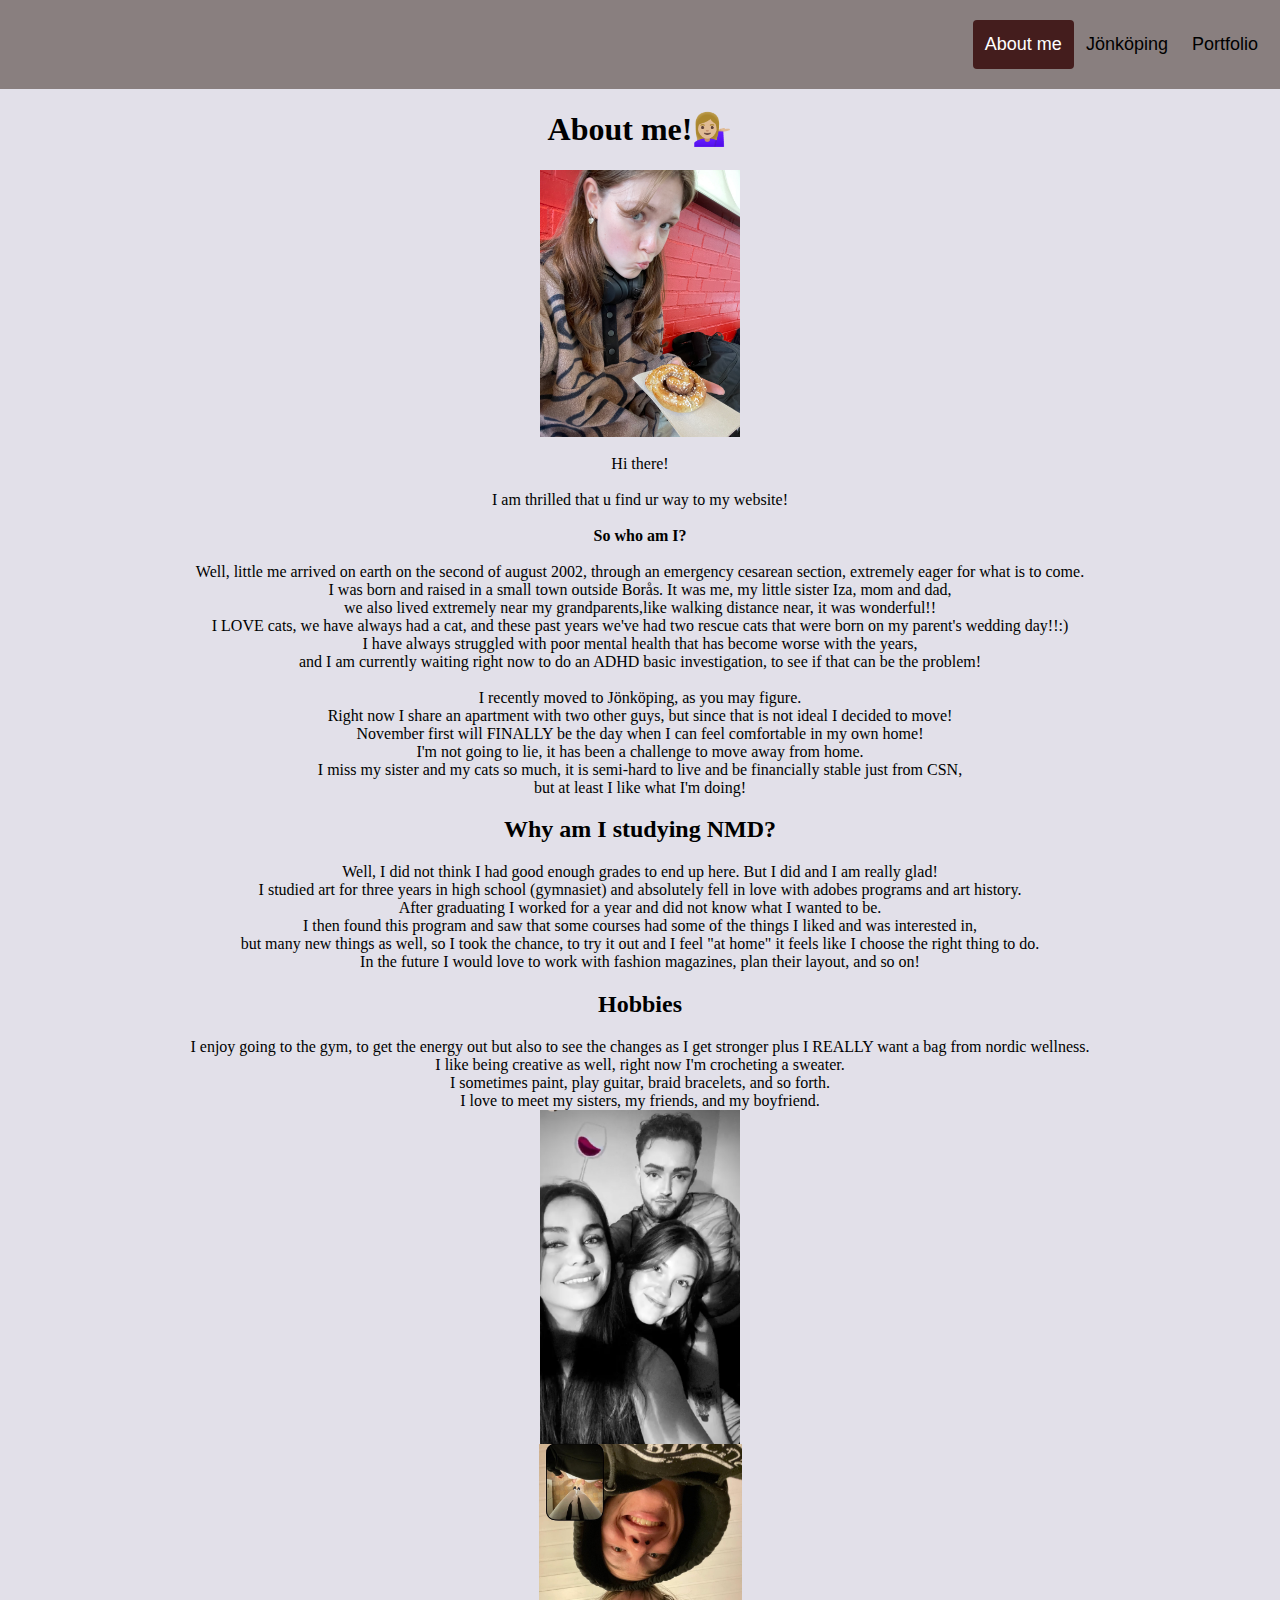
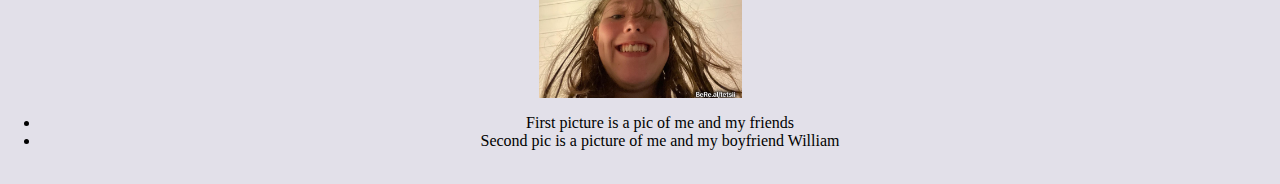
<file: index.html>
<html>
    <head>
        <meta charset="utf-8">
        <title>Information about me:)</title>
        <link rel="stylesheet" href="Mainstyle.css">
        <link rel="stylesheet" href="style.css">
    
    </head>
    <body>
     

<div class="header">
    <a href="#default" class="logo"></a>
    <div class="header-right">
      <a class= "active" href="index.html">About me</a>
      <a href="index3.html">Jönköping</a>
      <a href="index4portfolio.html"> Portfolio</a>
    </div>
  </div>
        </header>
        <h1>About me!💁🏼‍♀️ </h1> 
        
        <img src="IMG_7565.jpg" alt= "me eating a cinnamon bun" width="200" /> 

        <br>
        <p>Hi there!<br>
           
            <br>
            I am thrilled that u find ur way to my website!<br>
           <br>
            <strong>So who am I?</strong><br>
            <br>
            Well, little me arrived on earth on the second of august 2002, through an emergency cesarean section, extremely eager for what is to come.<br>
            I was born and raised in a small town outside Borås. It was me, my little sister Iza, mom and dad,<br>
            we also lived extremely near my grandparents,like walking distance near, it was wonderful!!<br>
            I LOVE cats, we have always had a cat, and these past years we've had two rescue cats that were born on my parent's wedding day!!:)<br>
            I have always struggled with poor mental health that has become worse with the years,<br>
            and I am currently waiting right now to do an ADHD basic investigation, to see if that can be the problem!<br>
            <br>
            I recently moved to Jönköping, as you may figure. <br>
            Right now I share an apartment with two other guys, but since that is not ideal I decided to move!<br> 
            November first will FINALLY be the day when I can feel comfortable in my own home!<br>
            I'm not going to lie, it has been a challenge to move away from home.<br>
            I miss my sister and my cats so much, it is semi-hard to live and be financially stable just from CSN,<br>
            but at least I like what I'm doing!</p>
        
        <h2>Why am I studying NMD?</h2>
        <p>Well, I did not think I had good enough grades to end up here. But I did and I am really glad!<br> 
            I studied art for three years in high school (gymnasiet) and absolutely fell in love with adobes programs and art history.<br>
            After graduating I worked for a year and did not know what I wanted to be.<br> 
            I then found this program and saw that some courses had some of the things I liked and was interested in,<br>
            but many new things as well, so I took the chance, to try it out and I feel "at home" it feels like I choose the right thing to do.<br>
            In the future I would love to work with fashion magazines, plan their layout, and so on!</p>
    
        <h2>Hobbies</h2>
        <p>I enjoy going to the gym, to get the energy out but also to see the changes as I get stronger plus I REALLY want a bag from nordic wellness.<br>
            I like being creative as well, right now I'm crocheting a sweater.<br>
            I sometimes paint, play guitar, braid bracelets, and so forth.<br> 
            I love to meet my sisters, my friends, and my boyfriend.</p>
           
     <img src="IMG_8031.PNG" alt= "me and my friends" width="200" /> 
     <img src="F3520C18-BA4E-4DA4-A368-0E83468676AF.JPG" alt= "Me and my boyfriend" width="203" /> 

     <ul>
        <li> First picture is a pic of me and my friends </li>
        <li> Second pic is a picture of me and my boyfriend William </li>


     </ul>
<br>
    </body>
</html>
</file>
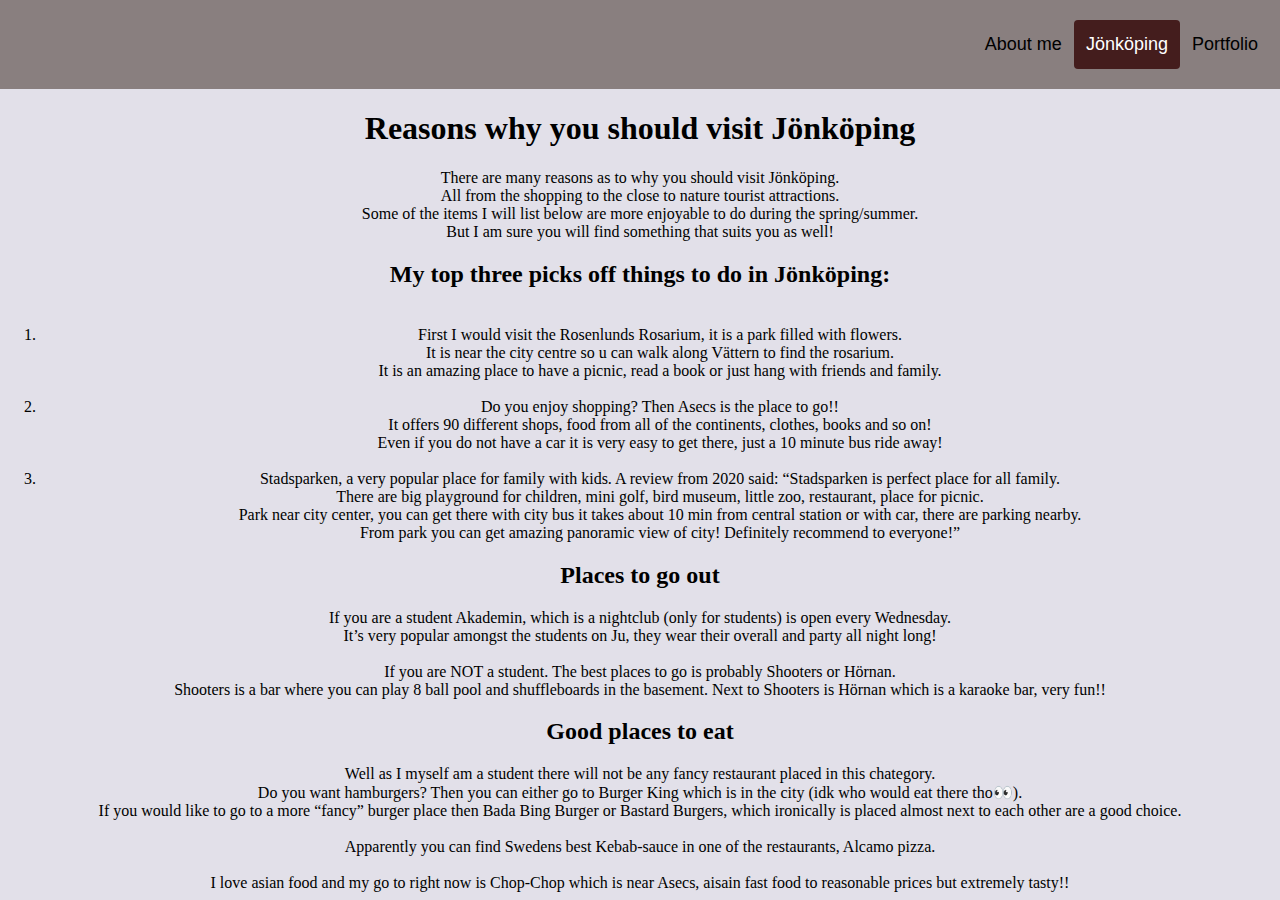
<file: index3.html>
<!DOCTYPE html>
<html lang="en">
  <head>
    <meta charset="utf-8">
    <title>A guide to Jönköping</title>
    <link rel="stylesheet" href="Mainstyle.css">
    <link rel="stylesheet" href="style.css">
  </head>
  <body>
    <div class="header">
        <a href="#default" class="logo"></a>
        <div class="header-right">
          <a href="index.html">About me</a>
          <a class= "active" href="index3.html">Jönköping</a>
          <a href="index4portfolio.html"> Portfolio</a>
        </div>
      </div>

<h1>Reasons why you should visit Jönköping</h1>
 <p>There are many reasons as to why you should visit Jönköping.<br>
    All from the shopping to the close to nature tourist attractions.<br>
    Some of the items I will list below are more enjoyable to do during the spring/summer.<br> 
    But I am sure you will find something that suits you as well!<br>
</p>
<h2> My top three picks off things to do in Jönköping: </h2>  

<ol>
    <br>
<li>First I would visit the Rosenlunds Rosarium, it is a park filled with flowers.<br>
    It is near the city centre so u can walk along Vättern to find the rosarium.<br> 
    It is an amazing place to have a picnic, read a book or just hang with friends and family. </li>
<br>
<li> Do you enjoy shopping? Then Asecs is the place to go!!<br>
    It offers 90 different shops, food from all of the continents, clothes, books and so on!<br>
    Even if you do not have a car it is very easy to get there, just a 10 minute bus ride away! </li>
<br>
<li> Stadsparken, a very popular place for family with kids. A review from 2020 said: “Stadsparken is perfect place for all family.<br>
    There are big playground for children, mini golf, bird museum, little zoo, restaurant, place for picnic.<br>
    Park near city center, you can get there with city bus it takes about 10 min from central station or with car, there are parking nearby.<br>
    From park you can get amazing panoramic view of city! Definitely recommend to everyone!”<br></li>
</ol> 

<h2>Places to go out</h2>
   <p> If you are a student Akademin, which is a nightclub (only for students) is open every Wednesday.<br>
      It’s very popular amongst the students on Ju, they wear their overall and party all night long!<br>
      <br>
      If you are NOT a student. The best places to go is probably Shooters or Hörnan.<br>
      Shooters is a bar where you can play 8 ball pool and shuffleboards in the basement. Next to Shooters is Hörnan which is a karaoke bar, very fun!!<br>
</p>
<h2>Good places to eat </h2>
<p>
Well as I myself am a student there will not be any fancy restaurant placed in this chategory.<br>
Do you want hamburgers? Then you can either go to Burger King which is in the city (idk who would eat there tho👀).<br>
If you would like to go to a more “fancy” burger place then Bada Bing Burger or Bastard Burgers, which ironically is placed almost next to each other are a good choice.<br> 
<br>
Apparently you can find Swedens best Kebab-sauce in one of the restaurants, Alcamo pizza.<br>
<br>
I love asian food and my go to right now is Chop-Chop which is near Asecs, aisain fast food to reasonable prices but extremely tasty!!<br>
</p>

  </body>
</html>
</file>
<file: Mainstyle.css>
/* body {
    
        background-color: blanchedalmond;
        max-width: 800px;
        margin: auto 

} */

/* main {
    background-color: blanchedalmond;
    max-width: 800px;
    margin: auto 
} */

p{ 
    font-family: "baskerville" , serif;
    text-align: center;
    margin:0%
}

li{
    font-family: "baskerville" , serif;
    text-align: center;
    

}

h1{
    Font-family: "bodoni", serif;
    text-align: center;
}

h2{
    font-family: "bodoni", serif;
    text-align: center;
    
}

body {
    background-color:#e2e0e9fd;
        max-width: 1920px;
        margin: auto 
    
}
img {
    display: block;
    margin-left: auto;
    margin-right: auto;
  }

@media screen and (min-width 414px) and (max-width 1366px ) 
 body{
    
}
</file>
<file: style.css>
* {box-sizing: border-box;}

body { 
  margin: 0;
  font-family: Arial, Helvetica, sans-serif;
}

.header {
  overflow: hidden;
  background-color: #897f7f;
  padding: 20px 10px;
}

.header a {
  float: left;
  color: black;
  text-align: center;
  padding: 12px;
  text-decoration: none;
  font-size: 18px; 
  line-height: 25px;
  border-radius: 4px;
}



.header a:hover {
  background-color: rgb(74, 136, 88);
  color: rgb(255, 255, 255);
}

.header a.active {
  background-color: rgb(68, 29, 29);
  color: white;
}

.header-right {
  float: right;
}

@media screen and (max-width: 500px) {
  .header a {
    float: none;
    display: block;
    text-align: left;
  }
  
  .header-right {
    float: none;
  }
}
</file>
